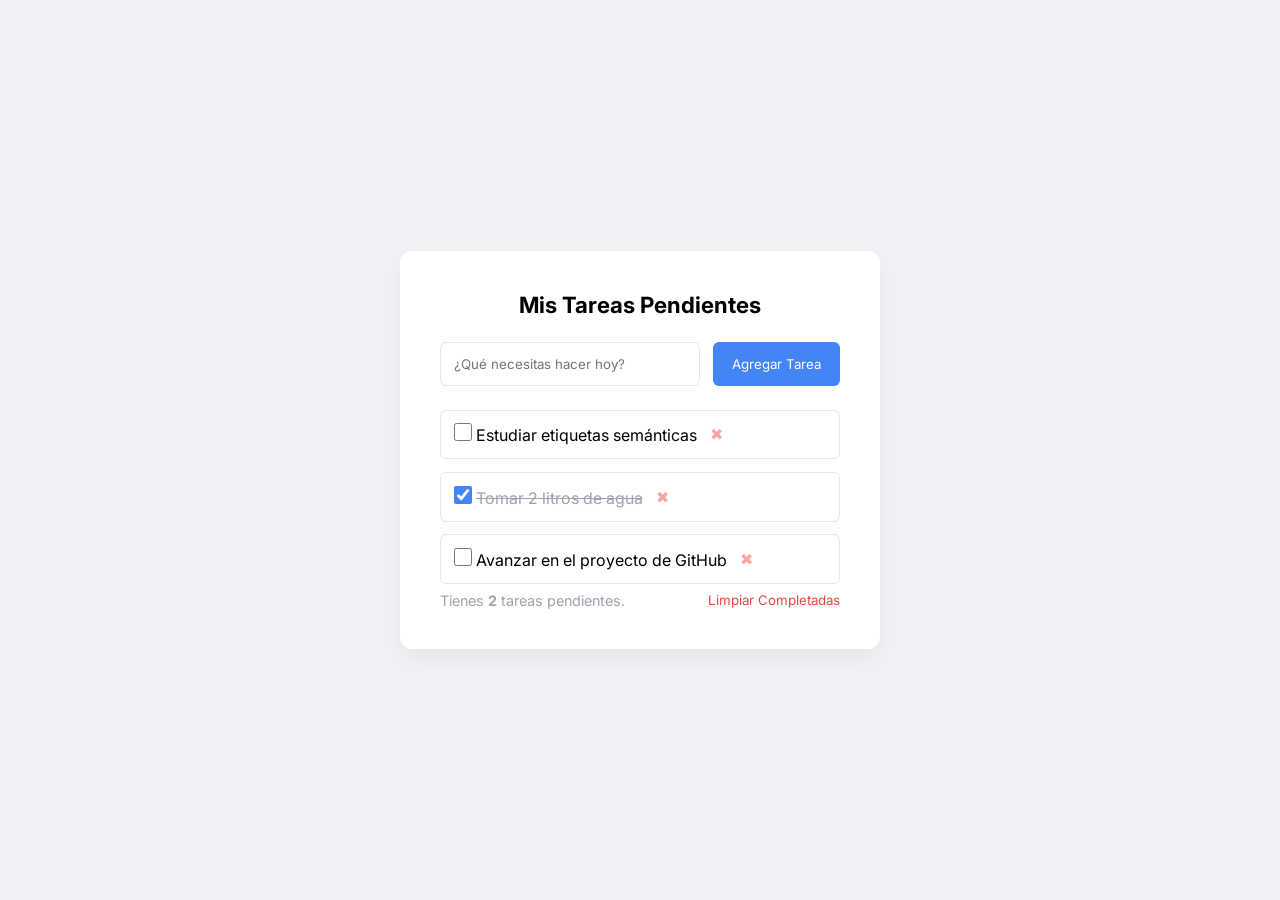
<file: 05-Gestor-Tareas/index.html>
<!doctype html>
<html lang="es">
  <head>
    <meta charset="UTF-8" />
    <meta name="viewport" content="width=device-width, initial-scale=1.0" />
    <title>Gestor de Tareas</title>
    <link rel="stylesheet" href="./style/style.css" />
  </head>
  <body>
    <main>
      <div class="tarjeta-tareas">
        <h1>Mis Tareas Pendientes</h1>

        <section class="input-tareas">
          <input
            type="text"
            name="tarea_hacer"
            id="tarea_hacer"
            placeholder="¿Qué necesitas hacer hoy?"
          />
          <button type="button" class="btn-primario">Agregar Tarea</button>
        </section>

        <section class="lista-tareas">
          <ul>
            <li class="item-tarea">
              <label>
                <input type="checkbox" name="tarea_uno" />
                <span>Estudiar etiquetas semánticas</span>
              </label>
              <button class="btn-borrar">✖</button>
            </li>

            <li class="item-tarea completada">
              <label>
                <input type="checkbox" name="tarea_dos" checked />
                <span>Tomar 2 litros de agua</span>
              </label>
              <button class="btn-borrar">✖</button>
            </li>

            <li class="item-tarea">
              <label>
                <input type="checkbox" name="tarea_tres" />
                <span>Avanzar en el proyecto de GitHub</span>
              </label>
              <button class="btn-borrar">✖</button>
            </li>
          </ul>

          <div class="footer-tareas">
            <p class="contador">Tienes <strong>2</strong> tareas pendientes.</p>
            <button class="btn-limpiar">Limpiar Completadas</button>
          </div>
        </section>
      </div>
    </main>
  </body>
</html>
</file>
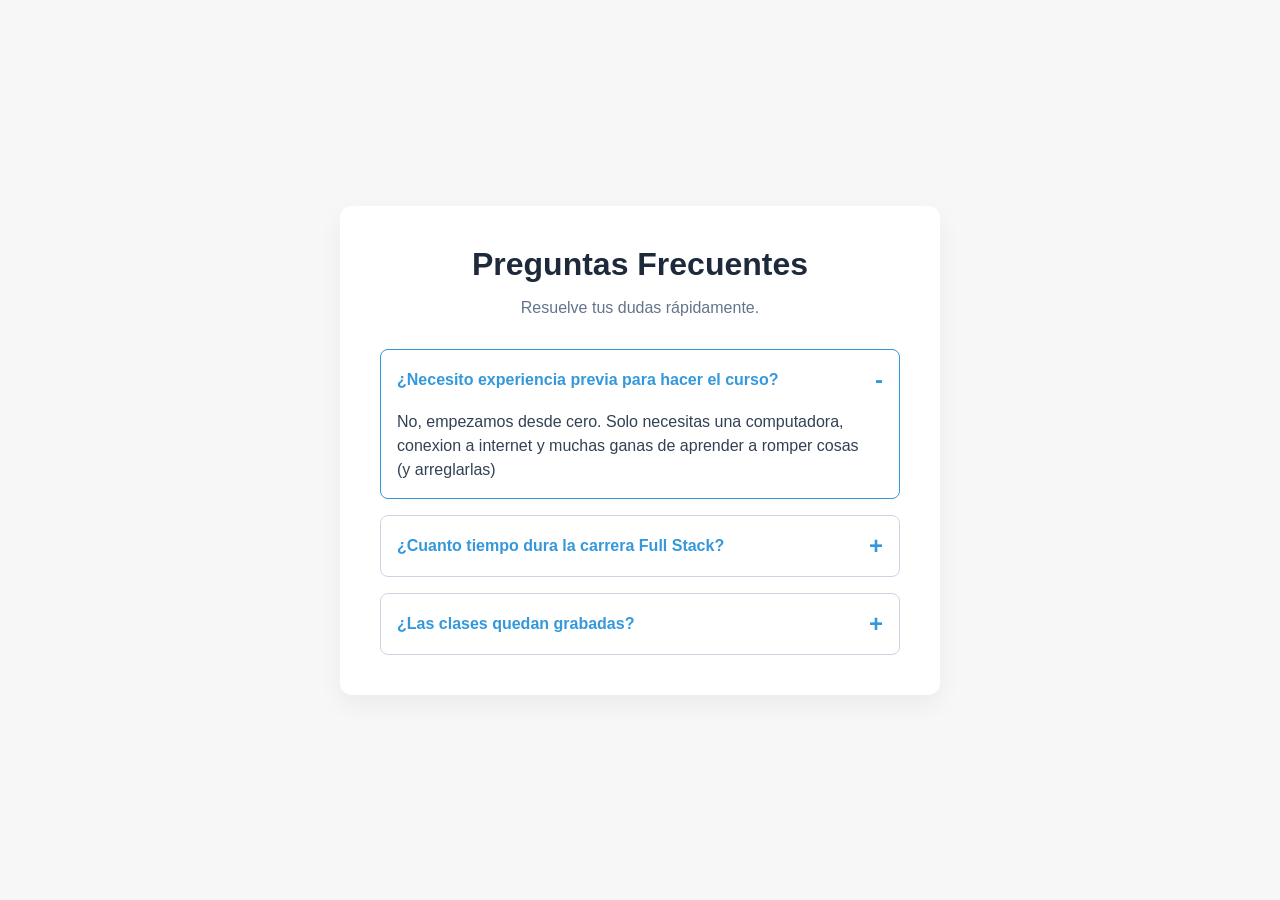
<file: 06-FAQ-Acordeon/index.html>
<!doctype html>
<html lang="es">
  <head>
    <meta charset="UTF-8" />
    <meta name="viewport" content="width=device-width, initial-scale=1.0" />
    <title>DocCentro de Ayuda - Appwiseument</title>
    <link rel="stylesheet" href="./style/style.css">
  </head>
  <body>
    <main>
      <h1>Preguntas Frecuentes</h1>
      <p>Resuelve tus dudas rápidamente.</p>
      <section>
        <details open>
          <summary>¿Necesito experiencia previa para hacer el curso?</summary>
          <p>
            No, empezamos desde cero. Solo necesitas una computadora, conexion a
            internet y muchas ganas de aprender a romper cosas (y arreglarlas)
          </p>
        </details>
        <details>
          <summary>¿Cuanto tiempo dura la carrera Full Stack?</summary>
          <p>
           El programa completo dura 9 meses, con clases en vivo y proyectos prácticos semanales.
          </p>
        </details>
          <details>
          <summary>¿Las clases quedan grabadas?</summary>
          <p>
          ¡Sí! Todas las clases se graban y se suben a la plataforma para que puedas repasarlas cuando quieras.
          </p>
        </details>
      </section>
    </main>
  </body>
</html>
</file>
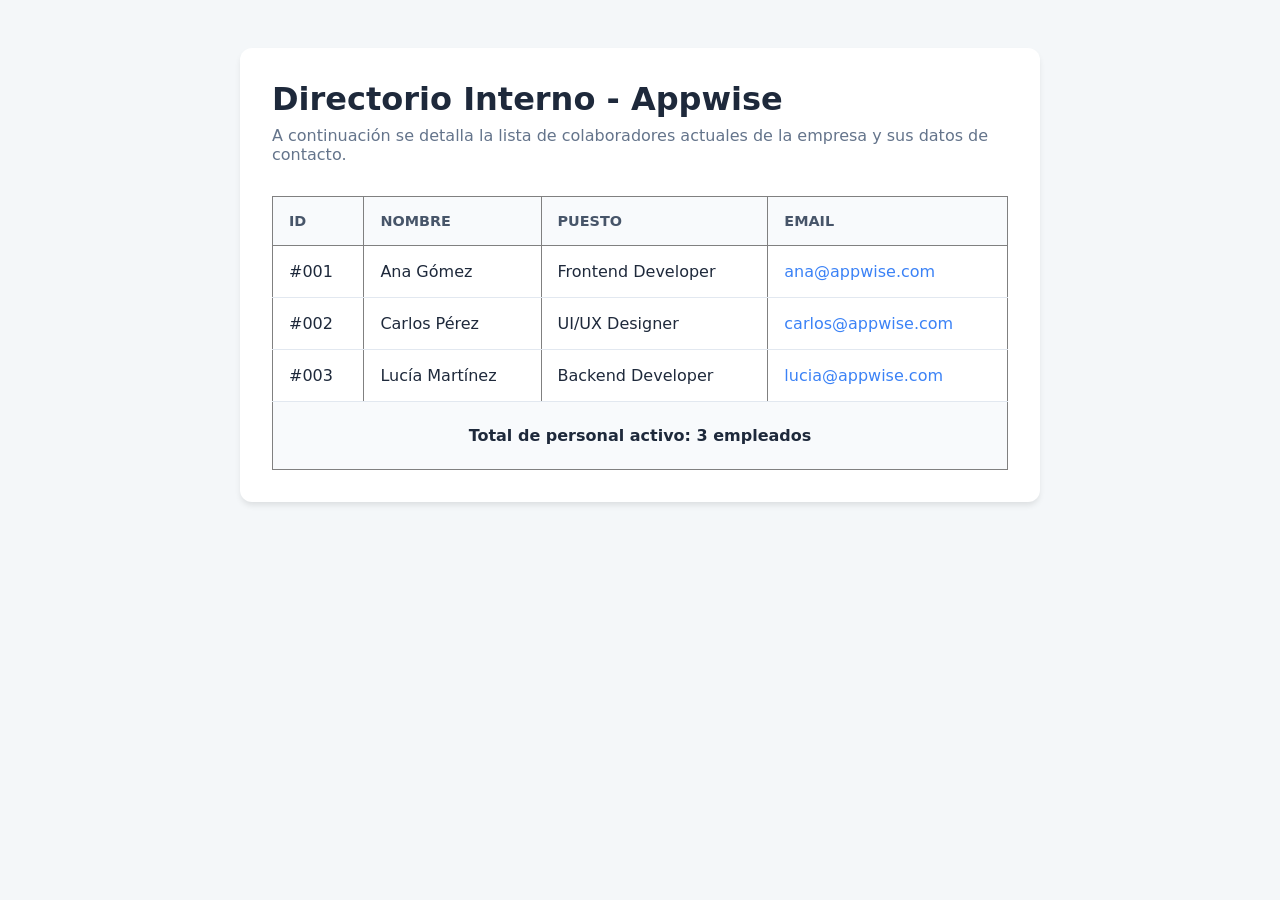
<file: 07-Directorio-Empleados/index.html>
<!doctype html>
<html lang="es">
  <head>
    <meta charset="UTF-8" />
    <meta name="viewport" content="width=device-width, initial-scale=1.0" />
    <title>Directorio de Empleados</title>
    <link rel="stylesheet" href="./style/style.css" />
  </head>
  <body>
    <main>
      <div class="titulo-parrafo">
        <h1>Directorio Interno - Appwise</h1>
        <p>
          A continuación se detalla la lista de colaboradores actuales de la
          empresa y sus datos de contacto.
        </p>
      </div>

      <table border="1">
        <thead>
          <tr>
            <th>ID</th>
            <th>Nombre</th>
            <th>Puesto</th>
            <th>Email</th>
          </tr>
        </thead>

        <tbody>
          <tr>
            <td>#001</td>
            <td>Ana Gómez</td>
            <td>Frontend Developer</td>
            <td>
              <a href="mailto:ana@appwise.com">ana@appwise.com</a>
            </td>
          </tr>
          <tr>
            <td>#002</td>
            <td>Carlos Pérez</td>
            <td>UI/UX Designer</td>
            <td>
              <a href="mailto:carlos@appwise.com">carlos@appwise.com</a>
            </td>
          </tr>

          <tr>
            <td>#003</td>
            <td>Lucía Martínez</td>
            <td>Backend Developer</td>
            <td>
              <a href="mailto:lucia@appwise.com">lucia@appwise.com</a>
            </td>
          </tr>
        </tbody>

        <tfoot>
          <tr>
            <td colspan="4">Total de personal activo: 3 empleados</td>
          </tr>
        </tfoot>
      </table>
    </main>
  </body>
</html>
</file>
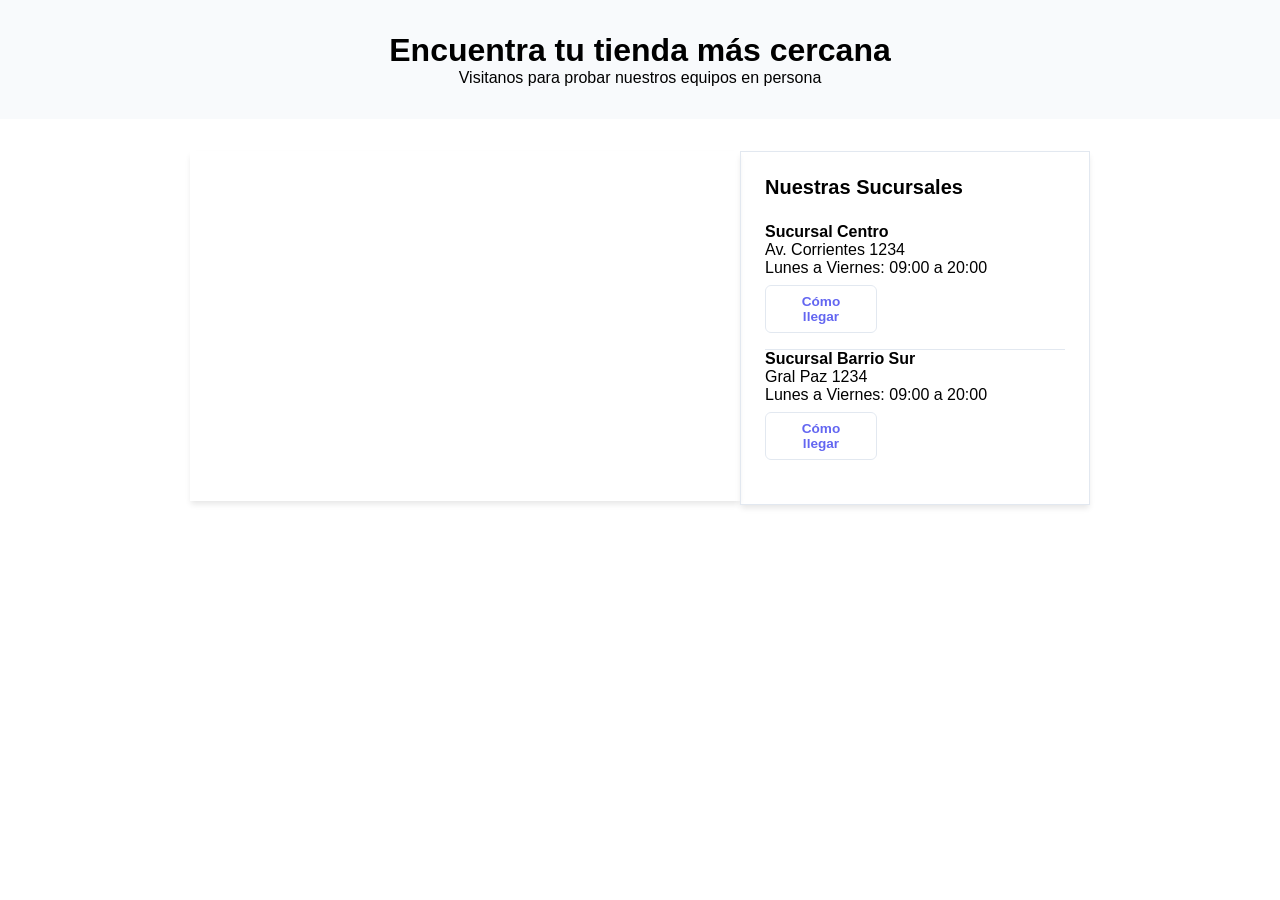
<file: 09-Buscar-Mapas/index.html>
<!doctype html>
<html lang="es">
  <head>
    <meta charset="UTF-8" />
    <meta name="viewport" content="width=device-width, initial-scale=1.0" />
    <title>Sucursales - Appwise</title>
    <link rel="stylesheet" href="./style/style.css" />
  </head>
  <body>
    <header>
      <h1>Encuentra tu tienda más cercana</h1>
      <p>Visitanos para probar nuestros equipos en persona</p>
    </header>
    <main>
      <div class="contenedor">
        <section>
          <iframe
            title="Mapa de sucursales"
            src="https://www.google.com/maps/embed?pb=!1m18!1m12!1m3!1d3560.0275984589407!2d-65.21326522523341!3d-26.83907449012975!2m3!1f0!2f0!3f0!3m2!1i1024!2i768!4f13.1!3m3!1m2!1s0x94225c0c77a4883d%3A0x2f9d1bdcc9767a1c!2sPlaza%20San%20Mart%C3%ADn!5e0!3m2!1ses-419!2sar!4v1778025237504!5m2!1ses-419!2sar"
            width="550"
            height="350"
            style="border: 0"
            allowfullscreen=""
            loading="lazy"
            referrerpolicy="no-referrer-when-downgrade"
          ></iframe>
        </section>
        <aside>
          <h2>Nuestras Sucursales</h2>
          <ul>
            <li>
              <p><strong>Sucursal Centro</strong></p>
              <p>Av. Corrientes 1234</p>
              <span>Lunes a Viernes: 09:00 a 20:00 </span>
              <button>Cómo llegar</button>
            </li>
            <li>
              <p><strong>Sucursal Barrio Sur</strong></p>
              <p>Gral Paz 1234</p>
              <span>Lunes a Viernes: 09:00 a 20:00 </span>
              <a href="#">Cómo llegar</a>
            </li>
          </ul>
        </aside>
      </div>
    </main>
  </body>
</html>
</file>
<file: 05-Gestor-Tareas/style/style.css>
@import url("https://fonts.googleapis.com/css2?family=Inter:wght@400;600&display=swap");

:root {
  --color-acento: #4285f4;
  --color-alerta: #ef4444;
}

* {
  margin: 0;
  padding: 0;
  box-sizing: border-box;
  font-family: "Inter", sans-serif;
}

body {
  min-height: 100vh;
  background-color: #f0f2f5;
  display: flex;
  justify-content: center;
  align-items: center;
}

main > div {
  background-color: white;
  width: 480px;
  padding: 2.5rem;
  border-radius: 12px;
  box-shadow: 0 10px 25px rgba(0, 0, 0, 0.05);
  display: flex;
  flex-direction: column;
  gap: 1.5rem;
}

h1 {
  text-align: center;
  font-size: 1.4rem;
}

section.input-tareas {
  display: flex;
  gap: 0.8rem;
}

section.input-tareas input {
  flex: 1;
  padding: 0.8rem;
  border: 1px solid #e5e7eb;
  border-radius: 6px;
}

section.input-tareas button {
  background-color: var(--color-acento);
  color: white;
  border: none;
  padding: 0 1.2rem;
  border-radius: 6px;
  cursor: pointer;
}

section.input-tareas button:hover {
  background-color: #7fb0ff;
}

section.lista-tareas {
  display: flex;
  flex-wrap: wrap;
  justify-content: space-between;
  align-items: center;
}

section.lista-tareas ul {
  width: 100%;
  list-style: none;
  display: flex;
  flex-direction: column;
  gap: 0.8rem;
}

section.lista-tareas li {
  display: flex;
  align-items: center;
  padding: 0.8rem;
  border: 1px solid #e5e7eb;
  border-radius: 6px;
  gap: 0.8rem;
}

section.lista-tareas li input {
  width: 18px;
  height: 18px;
  accent-color: var(--color-acento);
}

section.lista-tareas li input:checked + span {
  text-decoration: line-through;
  color: #9ca3af;
}

section.lista-tareas li span {
  flex: 1;
}

section.lista-tareas li button {
  background: none;
  border: none;
  font-size: 0;
  cursor: pointer;
}

section.lista-tareas li button::after {
  content: "✖";
  font-size: 1rem;
  color: #fca5a5;
}

section.lista-tareas hr {
  width: 100%;
  margin: 1rem 0;
  border: 0;
  border-top: 1px solid #e5e7eb;
}

section.lista-tareas p {
  color: #9ca3af;
  font-size: 0.9rem;
}

section.lista-tareas > button {
  background: none;
  border: none;
  color: var(--color-alerta);
  cursor: pointer;
}

div.footer-tareas {
  width: 100%;
  margin-top: 8px;
  display: flex;
  justify-content: space-between;
}

div.footer-tareas > button.btn-limpiar {
  background: none;
  border: none;
  color: #ef4444;
}

div.footer-tareas > button.btn-limpiar:hover {
  cursor: pointer;
  color: #f37070;
  text-decoration: underline;
}
</file>
<file: 06-FAQ-Acordeon/style/style.css>
:root {
  --color-fondo-body: #f7f7f7;
  --color-tarjeta: #ffffff;
  --color-primario: #3498db;
  --color-texto: #334155;
  --color-borde: #cbd5e1;
}

* {
  margin: 0;
  padding: 0;
  box-sizing: border-box;
  font-family: "Segoe UI", sans-serif;
}

body {
  width: 100vw;
  min-height: 100vh;
  background-color: var(--color-fondo-body);
  display: flex;
  justify-content: center;
  align-items: center;
}

main {
  background-color: var(--color-tarjeta);
  width: 90%;
  max-width: 600px;
  padding: 2.5rem;
  border-radius: 12px;
  box-shadow: 0 10px 25px rgba(0, 0, 0, 0.05);
  display: flex;
  flex-direction: column;
  gap: 1rem;
}

main h1 {
  text-align: center;
  color: #1e293b;
}

main > p {
  text-align: center;
  color: #64748b;
  margin-bottom: 1rem;
}

section {
  display: flex;
  flex-direction: column;
  gap: 1rem;
}

details {
  border: 1px solid var(--color-borde);
  border-radius: 8px;
  padding: 1rem;
  transition: all 0.3s ease;
}

details[open] {
  border-color: var(--color-primario);
}

summary {
  font-weight: 600;
  color: var(--color-primario);
  cursor: pointer;
  list-style: none;
  display: flex;
  justify-content: space-between;
  align-items: center;
}

summary::after {
  content: "+";
  font-size: 1.5rem;
}

details[open] summary::after {
  content: "-";
}

details p {
  margin-top: 1rem;
  color: var(--color-texto);
  line-height: 1.5;
  padding-right: 1rem;
}
</file>
<file: 07-Directorio-Empleados/style/style.css>
:root {
  --color-fondo: #f4f7f9;
  --color-texto: #1e293b;
  --color-primario: #3b82f6;
}

* {
  margin: 0;
  padding: 0;
  box-sizing: border-box;
  font-family: 'Segoe UI', system-ui, sans-serif;
}

body {
  width: 100vw;
  min-height: 100vh;
  background-color: var(--color-fondo);
  display: flex;
  justify-content: center;
  padding-top: 3rem;
}

main {
  background-color: #ffffff;
  width: 90%;
  max-width: 800px;
  padding: 2rem;
  border-radius: 12px;
  box-shadow: 0 4px 6px -1px rgba(0, 0, 0, 0.1);
  height: fit-content; /* Ajusta la altura al contenido */
}

.titulo-parrafo {
  margin-bottom: 2rem;
}

h1 { color: var(--color-texto); margin-bottom: 0.5rem; }
p { color: #64748b; }

/* Estilos de la Tabla */
table {
  width: 100%;
  border-collapse: collapse; /* Elimina el espacio entre bordes */
  margin-top: 1rem;
}

th {
  text-align: left;
  padding: 1rem;
  background-color: #f8fafc;
  color: #475569;
  font-size: 0.9rem;
  text-transform: uppercase;
  border-bottom: 2px solid var(--color-borde);
}

td {
  padding: 1rem;
  border-bottom: 1px solid #e2e8f0;
  color: var(--color-texto);
}

/* Estilo para los links */
td a {
  color: var(--color-primario);
  text-decoration: none;
}

/* Estilo para el pie de tabla */
tfoot td {
  text-align: center;
  font-weight: 600;
  background-color: #f8fafc;
  border: none;
  padding: 1.5rem;
}
</file>
<file: 09-Buscar-Mapas/style/style.css>
:root {
  --color-borde: #e2e8f0;
  --color-primario: #6366f1;
  --color-texto: #1e293b;
}

* {
  margin: 0;
  padding: 0;
  box-sizing: border-box;
  font-family: "Segoe UI", sans-serif;
}

body {
  width: 100%;
  min-height: 100vh;
  display: flex;
  flex-direction: column;
}

header {
  padding: 2rem;
  text-align: center;
  background-color: #f8fafc;
}

main {
  display: flex;
  justify-content: center;
  padding: 2rem;
}

.contenedor {
  display: flex;
  flex-wrap: wrap;
  max-width: 1000px;
}

main section iframe {
  box-shadow: 0 4px 6px -1px rgba(0, 0, 0, 0.1);
}

main aside {
  width: 350px;
  padding: 1.5rem;
  border: 1px solid #e2e8f0;
  box-shadow: 0 4px 6px -1px rgba(0, 0, 0, 0.1);
}

main aside h2 {
  margin-bottom: 1.5rem;
  font-size: 1.25rem;
}

main aside ul {
  list-style: none;
}

main aside ul li {
  padding-bottom: 1rem;

  border-bottom: 1px solid #e2e8f0;
}

main aside ul li:last-child {
  border-bottom: none;
  margin-bottom: 0;
}

main aside button,
main aside a {
  width: 7rem;
  text-align: center;
  display: block;
  margin-top: 0.5rem;
  padding: 0.5rem 1rem;
  border: 1px solid #e2e8f0;
  color: var(--color-primario);
  background: transparent;
  border-radius: 6px;
  text-decoration: none;
  cursor: pointer;
  font-size: 0.85rem;
  transition: 0.3s;
  font-weight: bold;
}

main aside button:hover,
main aside a:hover {
  background: var(--color-primario);
  color: white;
}
</file>
